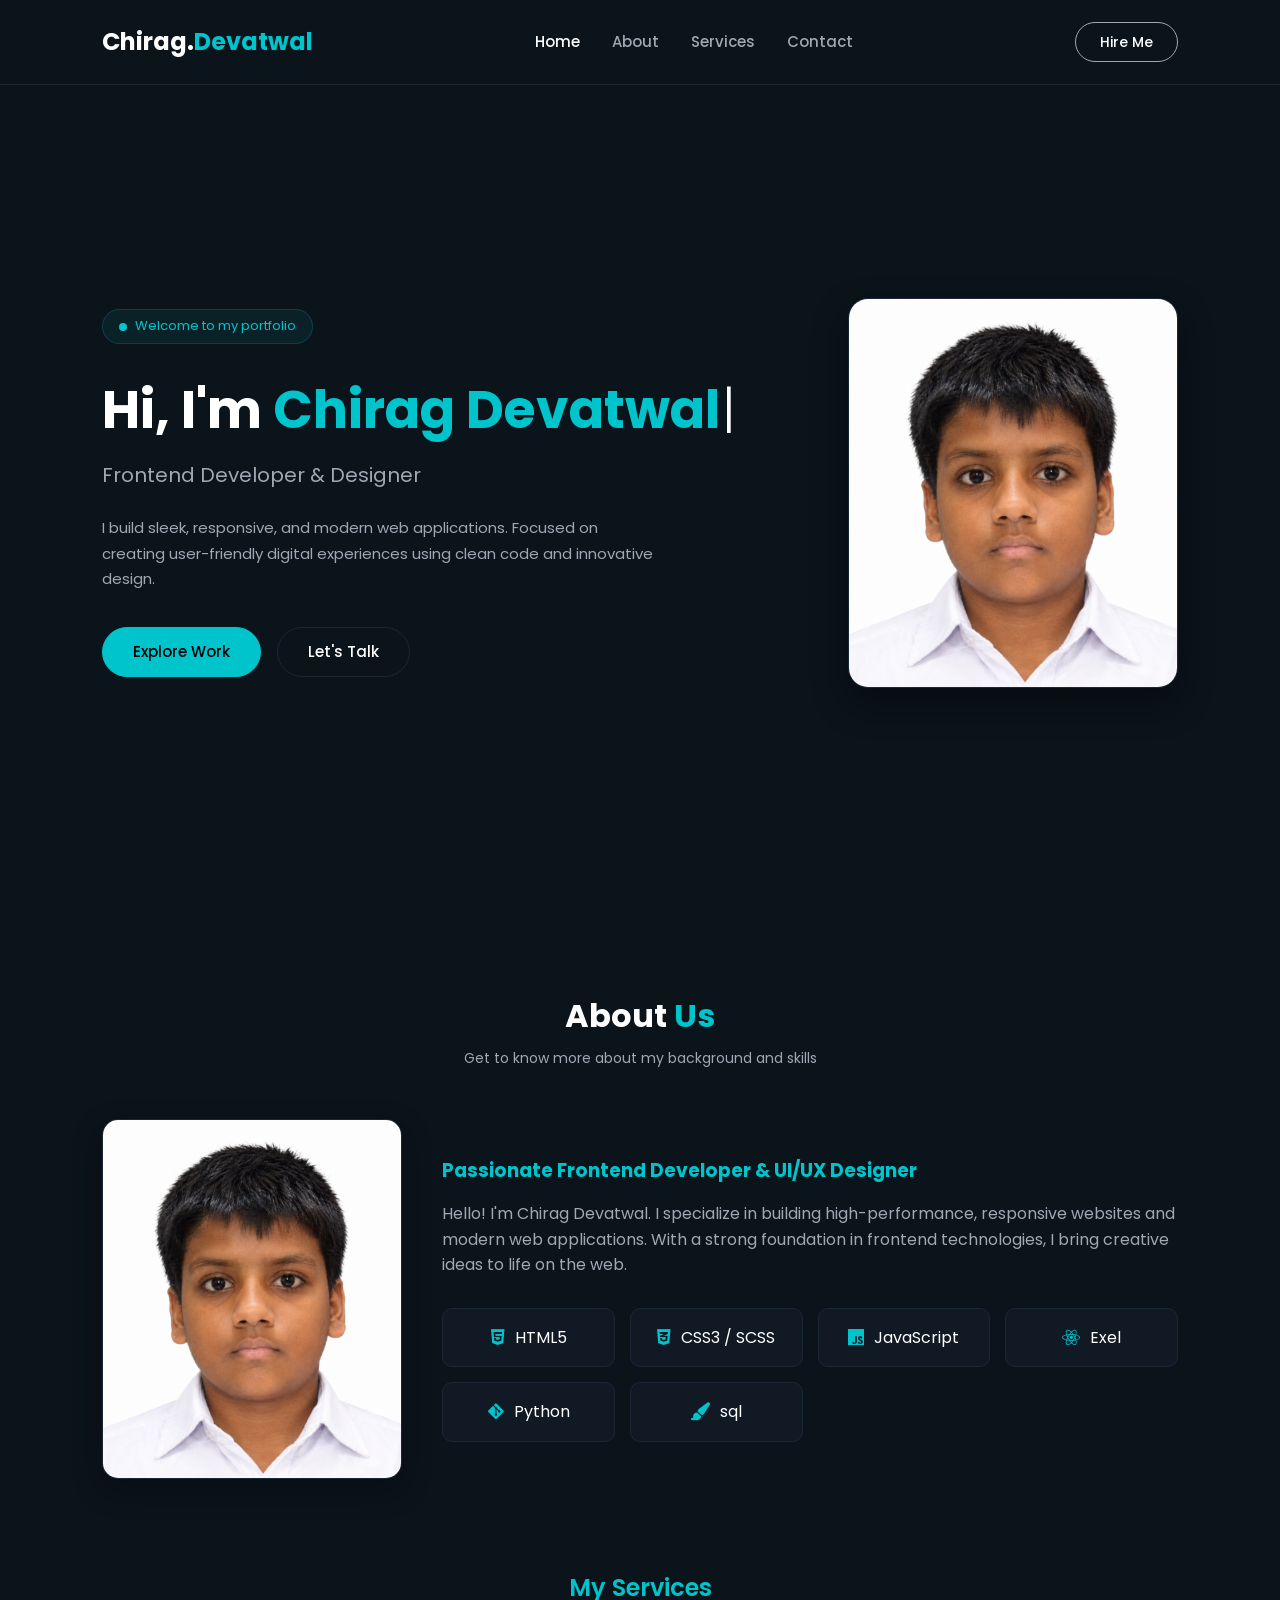
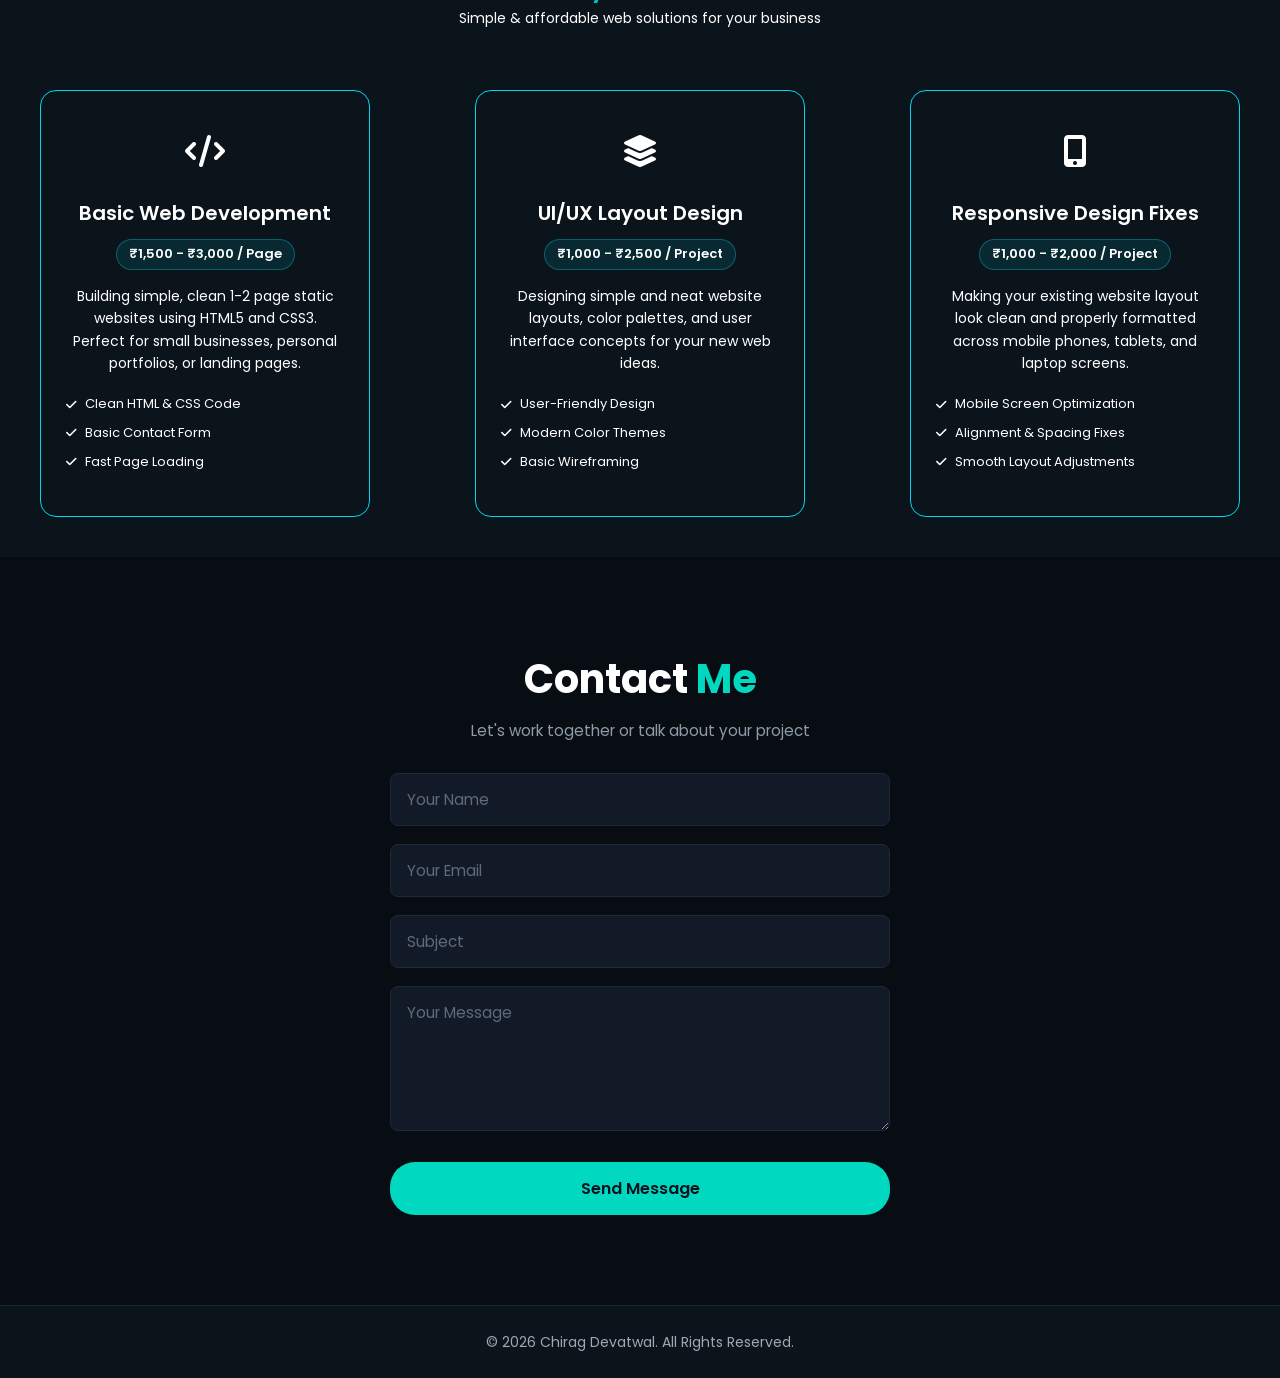
<file: Index.html>
<!DOCTYPE html>
<html lang="en">
<head>
    <meta charset="UTF-8">
    <meta name="viewport" content="width=device-width, initial-scale=1.0">
    <title>Chirag Devatwal | Portfolio</title>
    <link rel="stylesheet" href="style.css">
    <script src="script.js"></script>
    <!-- Font Awesome Icons -->
    <link rel="stylesheet" href="https://cdnjs.cloudflare.com/ajax/libs/font-awesome/6.4.0/css/all.min.css">
</head>
<body>

    <!-- Header / Navbar -->
    <header class="navbar">
        <div class="logo">
            Chirag.<span>Devatwal</span>
        </div>
        <nav>
            <ul>
                <li><a href="#home" class="active">Home</a></li>
                <li><a href="#about">About</a></li>
                <li><a href="#services">Services</a></li>
                <li><a href="#Contact">Contact</a></li>
            </ul>
        </nav>
        <a href="#Contact" class="btn-hire">Hire Me</a>
    </header>

    <!-- 1. HOME SECTION -->
    <section id="home" class="hero-section">
        <div class="hero-content">
            <div class="badge">
                <span class="dot"></span> Welcome to my portfolio
            </div>
            <h1>Hi, I'm <span class="typing-text">Chirag Devatwal</span><span class="cursor">|</span></h1>
            <h2>Frontend Developer & Designer</h2>
            <p>I build sleek, responsive, and modern web applications. Focused on creating user-friendly digital experiences using clean code and innovative design.</p>
            <div class="hero-buttons">
                <a href="#about" class="btn btn-primary">Explore Work</a>
                <a href="#Contact" class="btn btn-secondary">Let's Talk</a>
            </div>
        </div>
        <div class="hero-image">
            <div class="image-box">
                <img src="BB.JPG" alt="Chirag Devatwal">
            </div>
        </div>
    </section>

    <!-- 2. ABOUT US SECTION (WITH IMAGE PHOTO) -->
    <section id="about" class="section">
        <div class="section-title">
            <h2>About <span>Us</span></h2>
            <p>Get to know more about my background and skills</p>
        </div>
        <div class="about-container">
            <div class="about-image-box">
                <img src="BB.JPG" alt="About Chirag Devatwal">
            </div>
            <div class="about-text">
                <h3>Passionate Frontend Developer & UI/UX Designer</h3>
                <p>Hello! I'm Chirag Devatwal. I specialize in building high-performance, responsive websites and modern web applications. With a strong foundation in frontend technologies, I bring creative ideas to life on the web.</p>
                
                <div class="skills-grid">
                    <div class="skill-card"><i class="fab fa-html5"></i> HTML5</div>
                    <div class="skill-card"><i class="fab fa-css3-alt"></i> CSS3 / SCSS</div>
                    <div class="skill-card"><i class="fab fa-js"></i> JavaScript</div>
                    <div class="skill-card"><i class="fab fa-react"></i>Exel</div>
                    <div class="skill-card"><i class="fab fa-git-alt"></i>Python</div>
                    <div class="skill-card"><i class="fas fa-paint-brush"></i>sql</div>
                </div>
            </div>
        </div>
    </section>

    <!-- 3. SERVICES SECTION -->
 <!-- 3. Services Section (Beginner Friendly + Pricing) -->
    <section class="services" id="services">
        <h2 class="heading">My Services</h2>
        <p class="sub-heading">Simple & affordable web solutions for your business</p>

        <div class="services-container">

            <!-- Service 1: Web Development -->
            <div class="service-box">
                <div>
                    <div class="service-icon"><i class="fa-solid fa-code"></i></div>
                    <h3>Basic Web Development</h3>
                    <div class="price-tag">₹1,500 - ₹3,000 / Page</div>
                    <p>Building simple, clean 1-2 page static websites using HTML5 and CSS3. Perfect for small businesses, personal portfolios, or landing pages.</p>
                    <ul class="service-list">
                        <li><i class="fa-solid fa-check"></i> Clean HTML & CSS Code</li>
                        <li><i class="fa-solid fa-check"></i> Basic Contact Form</li>
                        <li><i class="fa-solid fa-check"></i> Fast Page Loading</li>
                    </ul>
                </div>
            </div>

            <!-- Service 2: UI/UX Layout Design -->
            <div class="service-box">
                <div>
                    <div class="service-icon"><i class="fa-solid fa-layer-group"></i></div>
                    <h3>UI/UX Layout Design</h3>
                    <div class="price-tag">₹1,000 - ₹2,500 / Project</div>
                    <p>Designing simple and neat website layouts, color palettes, and user interface concepts for your new web ideas.</p>
                    <ul class="service-list">
                        <li><i class="fa-solid fa-check"></i> User-Friendly Design</li>
                        <li><i class="fa-solid fa-check"></i> Modern Color Themes</li>
                        <li><i class="fa-solid fa-check"></i> Basic Wireframing</li>
                    </ul>
                </div>
            </div>

            <!-- Service 3: Responsive Web Design -->
            <div class="service-box">
                <div>
                    <div class="service-icon"><i class="fa-solid fa-mobile-screen-button"></i></div>
                    <h3>Responsive Design Fixes</h3>
                    <div class="price-tag">₹1,000 - ₹2,000 / Project</div>
                    <p>Making your existing website layout look clean and properly formatted across mobile phones, tablets, and laptop screens.</p>
                    <ul class="service-list">
                        <li><i class="fa-solid fa-check"></i> Mobile Screen Optimization</li>
                        <li><i class="fa-solid fa-check"></i> Alignment & Spacing Fixes</li>
                        <li><i class="fa-solid fa-check"></i> Smooth Layout Adjustments</li>
                    </ul>
                </div>
            </div>

        </div>
    </section>
    </section>


   <!-- 5. CONTACT SECTION -->
    <section id="Contact" class="section bg-darker">
        <div class="contact-container">
            <h1 class="title">Contact <span>Me</span></h1>
            <p class="subtitle">Let's work together or talk about your project</p>

            <form class="contact-form" action="#" method="POST">
                <div class="input-group">
                    <input type="text" id="name" name="name" placeholder="Your Name" required>
                </div>

                <div class="input-group">
                    <input type="email" id="email" name="email" placeholder="Your Email" required>
                </div>

                <div class="input-group">
                    <input type="text" id="subject" name="subject" placeholder="Subject" required>
                </div>

                <div class="input-group">
                    <textarea id="message" name="message" rows="5" placeholder="Your Message" required></textarea>
                </div>

                <button type="submit" class="submit-btn">Send Message</button>
            </form>
        </div>
        
        <!-- Toast Notification Container -->
        <div class="toast">✔ Message sent successfully!</div>
    </section>

    <!-- Footer -->
    <footer>
        <p>&copy; 2026 Chirag Devatwal. All Rights Reserved.</p>
    </footer>

    <!-- Script for Video-exact Typing Animation -->
    <script src="script.js"></script> 
</body>
</html>
</file>
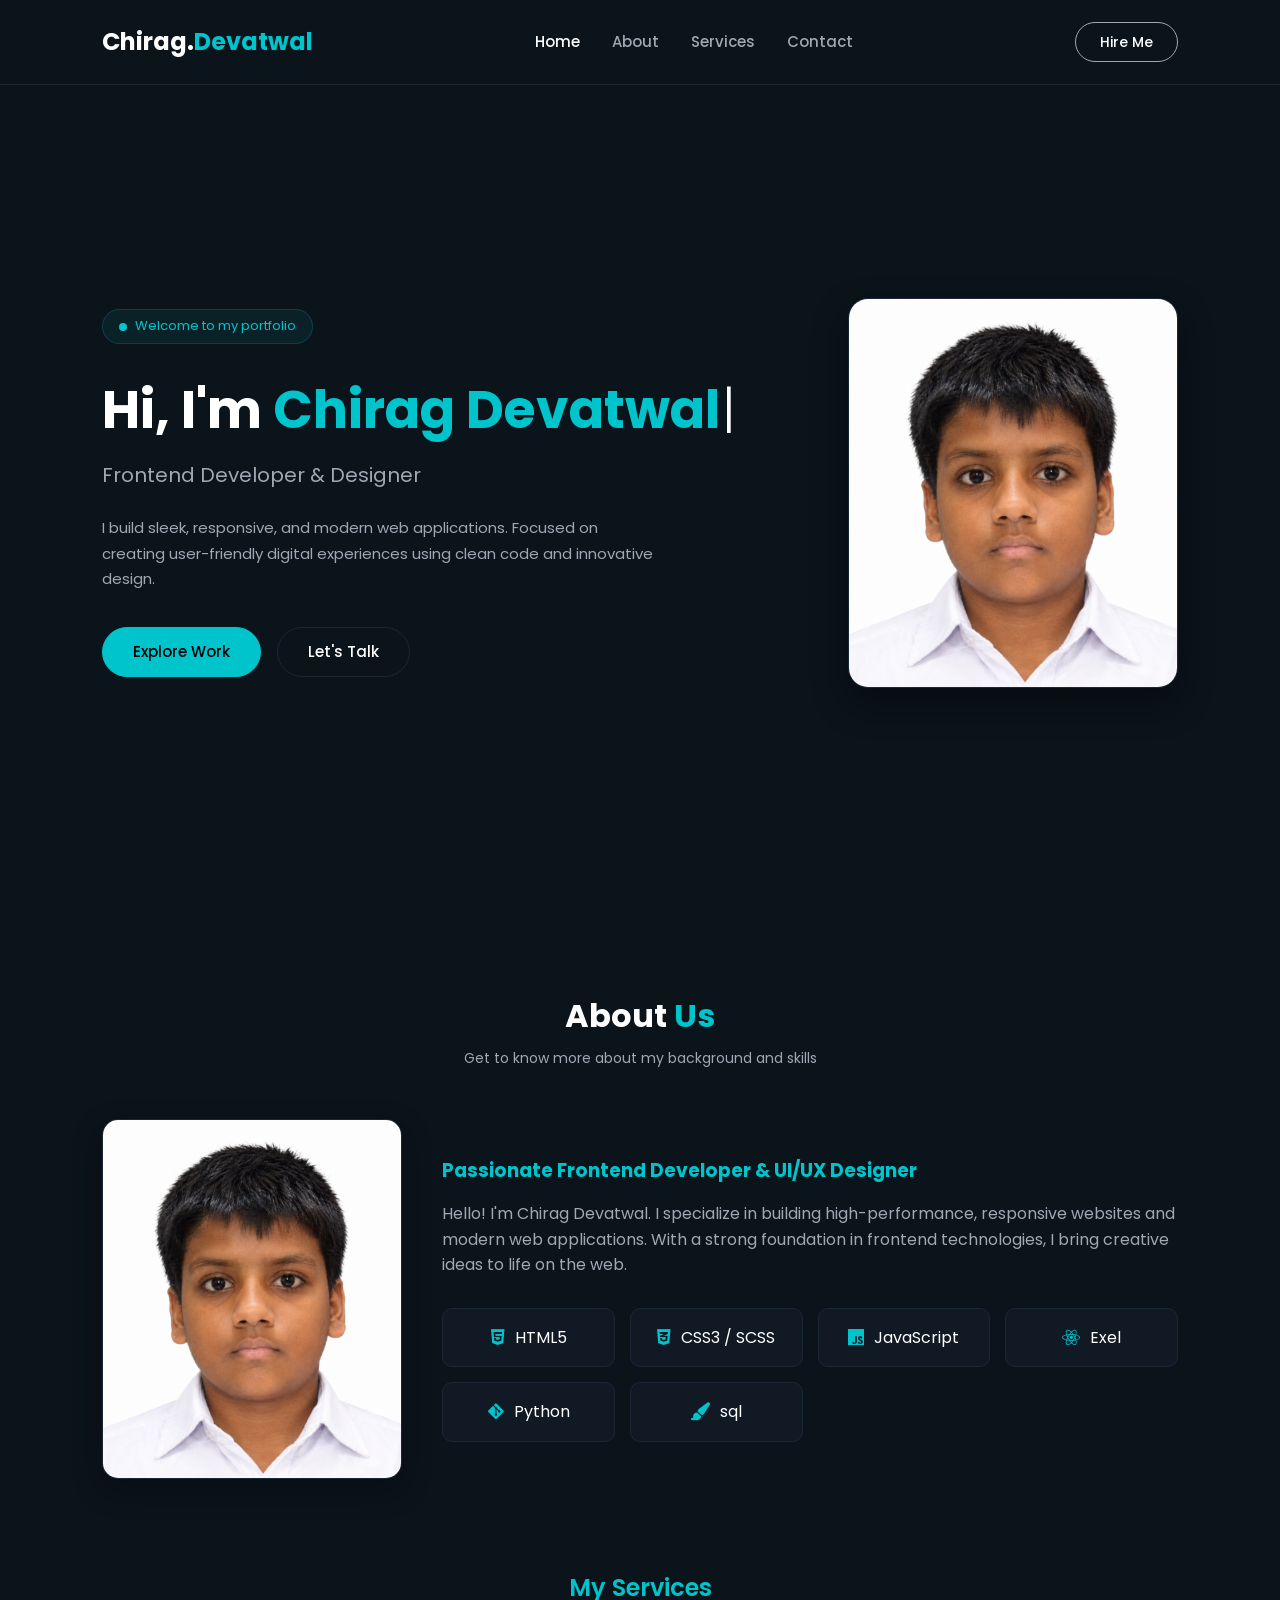
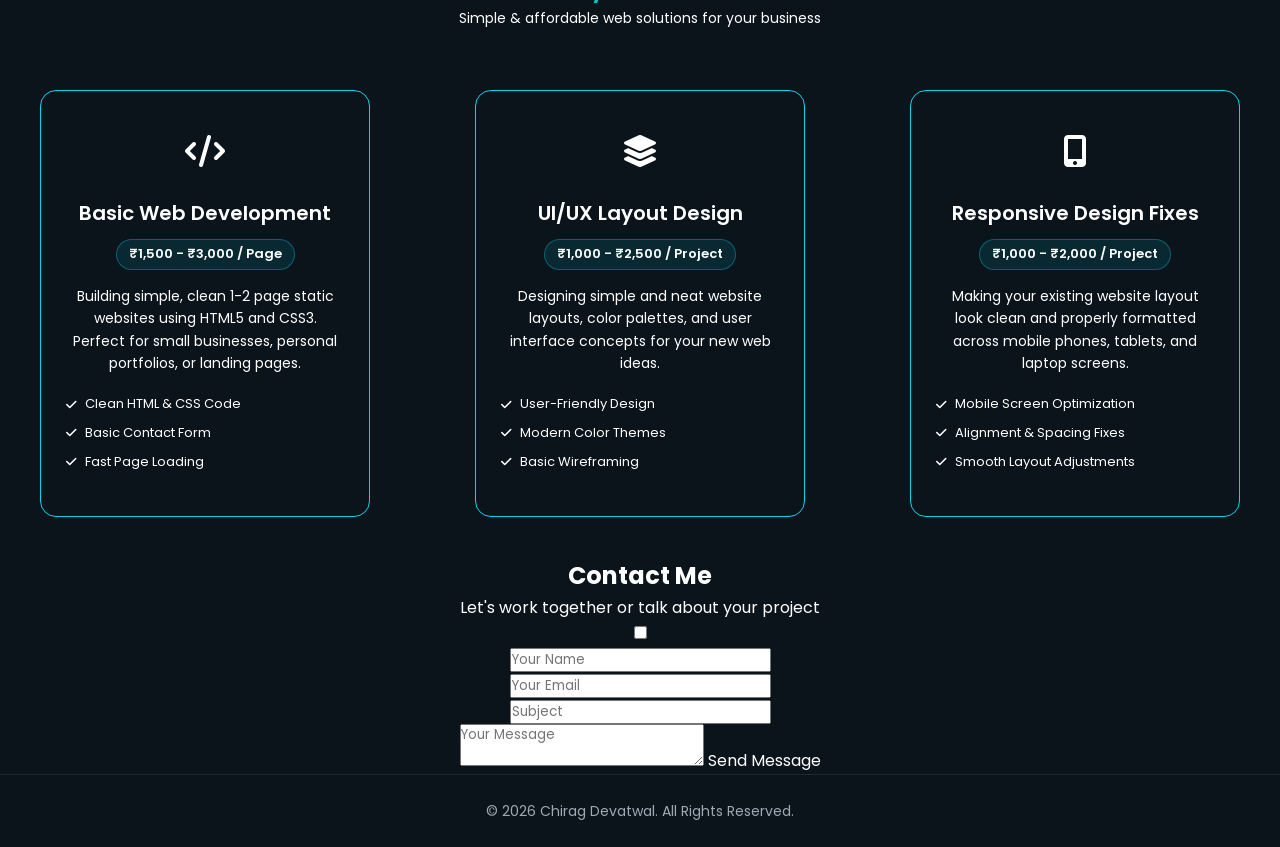
<file: personalpotfolio.html>
<!DOCTYPE html>
<html lang="en">
<head>
    <meta charset="UTF-8">
    <meta name="viewport" content="width=device-width, initial-scale=1.0">
    <title>Chirag Devatwal | Portfolio</title>
    <link rel="stylesheet" href="style.css">
    <!-- Font Awesome Icons -->
    <link rel="stylesheet" href="https://cdnjs.cloudflare.com/ajax/libs/font-awesome/6.4.0/css/all.min.css">
</head>
<body>

    <!-- Header / Navbar -->
    <header class="navbar">
        <div class="logo">
            Chirag.<span>Devatwal</span>
        </div>
        <nav>
            <ul>
                <li><a href="#home" class="active">Home</a></li>
                <li><a href="#about">About</a></li>
                <li><a href="#services">Services</a></li>
                <li><a href="#contact">Contact</a></li>
            </ul>
        </nav>
        <a href="#contact" class="btn-hire">Hire Me</a>
    </header>

    <!-- 1. HOME SECTION -->
    <section id="home" class="hero-section">
        <div class="hero-content">
            <div class="badge">
                <span class="dot"></span> Welcome to my portfolio
            </div>
            <h1>Hi, I'm <span class="typing-text">Chirag Devatwal</span><span class="cursor">|</span></h1>
            <h2>Frontend Developer & Designer</h2>
            <p>I build sleek, responsive, and modern web applications. Focused on creating user-friendly digital experiences using clean code and innovative design.</p>
            <div class="hero-buttons">
                <a href="#portfolio" class="btn btn-primary">Explore Work</a>
                <a href="#contact" class="btn btn-secondary">Let's Talk</a>
            </div>
        </div>
        <div class="hero-image">
            <div class="image-box">
                <img src="BB.JPG" alt="Chirag Devatwal">
            </div>
        </div>
    </section>

    <!-- 2. ABOUT US SECTION (WITH IMAGE PHOTO) -->
    <section id="about" class="section">
        <div class="section-title">
            <h2>About <span>Us</span></h2>
            <p>Get to know more about my background and skills</p>
        </div>
        <div class="about-container">
            <div class="about-image-box">
                <img src="BB.JPG" alt="About Chirag Devatwal">
            </div>
            <div class="about-text">
                <h3>Passionate Frontend Developer & UI/UX Designer</h3>
                <p>Hello! I'm Chirag Devatwal. I specialize in building high-performance, responsive websites and modern web applications. With a strong foundation in frontend technologies, I bring creative ideas to life on the web.</p>
                
                <div class="skills-grid">
                    <div class="skill-card"><i class="fab fa-html5"></i> HTML5</div>
                    <div class="skill-card"><i class="fab fa-css3-alt"></i> CSS3 / SCSS</div>
                    <div class="skill-card"><i class="fab fa-js"></i> JavaScript</div>
                    <div class="skill-card"><i class="fab fa-react"></i>Exel</div>
                    <div class="skill-card"><i class="fab fa-git-alt"></i>Python</div>
                    <div class="skill-card"><i class="fas fa-paint-brush"></i>sql</div>
                </div>
            </div>
        </div>
    </section>

    <!-- 3. SERVICES SECTION -->
 <!-- 3. Services Section (Beginner Friendly + Pricing) -->
    <section class="services" id="services">
        <h2 class="heading">My Services</h2>
        <p class="sub-heading">Simple & affordable web solutions for your business</p>

        <div class="services-container">

            <!-- Service 1: Web Development -->
            <div class="service-box">
                <div>
                    <div class="service-icon"><i class="fa-solid fa-code"></i></div>
                    <h3>Basic Web Development</h3>
                    <div class="price-tag">₹1,500 - ₹3,000 / Page</div>
                    <p>Building simple, clean 1-2 page static websites using HTML5 and CSS3. Perfect for small businesses, personal portfolios, or landing pages.</p>
                    <ul class="service-list">
                        <li><i class="fa-solid fa-check"></i> Clean HTML & CSS Code</li>
                        <li><i class="fa-solid fa-check"></i> Basic Contact Form</li>
                        <li><i class="fa-solid fa-check"></i> Fast Page Loading</li>
                    </ul>
                </div>
            </div>

            <!-- Service 2: UI/UX Layout Design -->
            <div class="service-box">
                <div>
                    <div class="service-icon"><i class="fa-solid fa-layer-group"></i></div>
                    <h3>UI/UX Layout Design</h3>
                    <div class="price-tag">₹1,000 - ₹2,500 / Project</div>
                    <p>Designing simple and neat website layouts, color palettes, and user interface concepts for your new web ideas.</p>
                    <ul class="service-list">
                        <li><i class="fa-solid fa-check"></i> User-Friendly Design</li>
                        <li><i class="fa-solid fa-check"></i> Modern Color Themes</li>
                        <li><i class="fa-solid fa-check"></i> Basic Wireframing</li>
                    </ul>
                </div>
            </div>

            <!-- Service 3: Responsive Web Design -->
            <div class="service-box">
                <div>
                    <div class="service-icon"><i class="fa-solid fa-mobile-screen-button"></i></div>
                    <h3>Responsive Design Fixes</h3>
                    <div class="price-tag">₹1,000 - ₹2,000 / Project</div>
                    <p>Making your existing website layout look clean and properly formatted across mobile phones, tablets, and laptop screens.</p>
                    <ul class="service-list">
                        <li><i class="fa-solid fa-check"></i> Mobile Screen Optimization</li>
                        <li><i class="fa-solid fa-check"></i> Alignment & Spacing Fixes</li>
                        <li><i class="fa-solid fa-check"></i> Smooth Layout Adjustments</li>
                    </ul>
                </div>
            </div>

        </div>
    </section>
    </section>


    <!-- 5. CONTACT SECTION -->
    
  <div class="contact-container">
    <h2>Contact <span>Me</span></h2>
    <p>Let's work together or talk about your project</p>

    <!-- Hidden Checkbox Trigger -->
    <input type="checkbox" id="toast-trigger">

    <div class="form-group">
        <form style="max-width: 600px; margin: auto;">
      <input type="text" placeholder="Your Name">
      <input type="email" placeholder="Your Email">
      <input type="text" placeholder="Subject">
      <textarea placeholder="Your Message"></textarea>
      
      <!-- Label button ki tarah kaam karega -->
      <label for="toast-trigger" class="btn-send">Send Message</label>
      </form>
    </div>

    <!-- Toast Notification Container -->
    <div class="toast">✔ Message sent successfully!</div>
  </div>
        
    </section>

    <!-- Footer -->
    <footer>
        <p>&copy; 2026 Chirag Devatwal. All Rights Reserved.</p>
    </footer>

    <!-- Script for Video-exact Typing Animation -->
    <script src="script.js"></script>
</body>
</html>
</file>
<file: style.css>
@import url('https://fonts.googleapis.com/css2?family=Poppins:wght@300;400;500;600;700&display=swap');

* {
    margin: 0;
    padding: 0;
    box-sizing: border-box;
    font-family: 'Poppins', sans-serif;
    scroll-behavior: smooth;
}

:root {
    --bg-color: #0b131b;
    --card-bg: #111a24;
    --darker-bg: #070d13;
    --primary-color: #00c4cc;
    --text-color: #ffffff;
    --text-muted: #9fa8b3;
    --border-color: #1a2836;
}

body {
    background-color: var(--bg-color);
    color: var(--text-color);
    line-height: 1.6;
}

/* Navbar */
.navbar {
    display: flex;
    justify-content: space-between;
    align-items: center;
    padding: 22px 8%;
    background-color: var(--bg-color);
    position: sticky;
    top: 0;
    z-index: 1000;
    border-bottom: 1px solid var(--border-color);
}

.logo {
    font-size: 24px;
    font-weight: 700;
    color: #fff;
}

.logo span {
    color: var(--primary-color);
}

nav ul {
    display: flex;
    list-style: none;
    gap: 32px;
}

nav ul li a {
    text-decoration: none;
    color: var(--text-muted);
    font-weight: 500;
    font-size: 15px;
    transition: 0.3s;
}

nav ul li a:hover,
nav ul li a.active {
    color: #fff;
}

.btn-hire {
    text-decoration: none;
    padding: 8px 24px;
    border: 1px solid var(--text-muted);
    border-radius: 20px;
    color: #fff;
    font-size: 14px;
    font-weight: 500;
    transition: 0.3s;
}

.btn-hire:hover {
    background-color: var(--primary-color);
    border-color: var(--primary-color);
    color: #000;
}

/* Hero Section */
.hero-section {
    display: flex;
    align-items: center;
    justify-content: space-between;
    padding: 80px 8%;
    min-height: calc(100vh - 85px);
}

.hero-content {
    max-width: 560px;
}

.badge {
    display: inline-flex;
    align-items: center;
    gap: 8px;
    background: rgba(0, 196, 204, 0.08);
    color: var(--primary-color);
    padding: 6px 16px;
    border-radius: 20px;
    font-size: 13px;
    margin-bottom: 24px;
    border: 1px solid rgba(0, 196, 204, 0.2);
}

.badge .dot {
    width: 8px;
    height: 8px;
    background-color: var(--primary-color);
    border-radius: 50%;
}

.hero-content h1 {
    font-size: 52px;
    font-weight: 700;
    margin-bottom: 8px;
    white-space: nowrap;
}

.typing-text {
    color: var(--primary-color);
}

.cursor {
    color: #fff;
    font-weight: 300;
    margin-left: 2px;
    animation: blink 0.7s infinite;
}

@keyframes blink {
    0%, 100% { opacity: 1; }
    50% { opacity: 0; }
}

.hero-content h2 {
    font-size: 20px;
    color: var(--text-muted);
    font-weight: 400;
    margin-bottom: 24px;
}

.hero-content p {
    color: var(--text-muted);
    font-size: 15px;
    line-height: 1.7;
    margin-bottom: 35px;
}

.hero-buttons {
    display: flex;
    gap: 16px;
}

.btn {
    text-decoration: none;
    padding: 12px 30px;
    border-radius: 25px;
    font-weight: 500;
    font-size: 15px;
    transition: 0.3s;
}

.btn-primary {
    background-color: var(--primary-color);
    color: #000;
    border: 1px solid var(--primary-color);
}

.btn-primary:hover {
    background-color: transparent;
    color: var(--primary-color);
}

.btn-secondary {
    background-color: transparent;
    color: #fff;
    border: 1px solid var(--border-color);
}

.btn-secondary:hover {
    border-color: #fff;
}

/* Hero Image */
.hero-image {
    display: flex;
    justify-content: center;
}

.image-box {
    width: 330px;
    height: 390px;
    border-radius: 20px;
    overflow: hidden;
    background-color: var(--card-bg);
    box-shadow: 0 15px 35px rgba(0, 0, 0, 0.4);
    border: 1px solid var(--border-color);
}

.image-box img {
    width: 100%;
    height: 100%;
    object-fit: cover;
}

/* Sections Styling */
.section {
    padding: 90px 8%;
}

.bg-darker {
    background-color: var(--darker-bg);
}

.section-title {
    text-align: center;
    margin-bottom: 50px;
}

.section-title h2 {
    font-size: 32px;
}

.section-title h2 span {
    color: var(--primary-color);
}

.section-title p {
    color: var(--text-muted);
    font-size: 14px;
    margin-top: 5px;
}

/* About Us Section with Image */
.about-container {
    display: flex;
    align-items: center;
    gap: 40px;
    max-width: 1100px;
    margin: 0 auto;
}

.about-image-box {
    width: 300px;
    height: 360px;
    flex-shrink: 0;
    border-radius: 16px;
    overflow: hidden;
    background-color: var(--card-bg);
    border: 1px solid var(--border-color);
    box-shadow: 0 10px 30px rgba(0, 0, 0, 0.3);
}

.about-image-box img {
    width: 100%;
    height: 100%;
    object-fit: cover;
}

.about-text {
    flex: 1;
}

.about-text h3 {
    margin-bottom: 15px;
    color: var(--primary-color);
}

.about-text p {
    color: var(--text-muted);
    margin-bottom: 30px;
}

.skills-grid {
    display: grid;
    grid-template-columns: repeat(auto-fit, minmax(150px, 1fr));
    gap: 15px;
}

.skill-card {
    background: var(--card-bg);
    padding: 16px;
    border-radius: 10px;
    border: 1px solid var(--border-color);
    display: flex;
    align-items: center;
    justify-content: center;
    gap: 10px;
}

.skill-card i {
    color: var(--primary-color);
    font-size: 18px;
}

/* 3. Services Section (Beginner Friendly + Pricing) */
        .services {
            background: var(--bg-color);
        }

        .services-container {
            display: grid;
            grid-template-columns: repeat(auto-fit, minmax(280px, 1fr));
            gap: 25px;
        }

        .service-box {
            background: var(--second-bg-color);
            padding: 35px 25px;
            border-radius: 16px;
            border: 1px solid rgba(2, 230, 255, 0.929);
            transition: 0.4s ease;
            text-align: center;
            display: flex;
            flex-direction: column;
            justify-content: center;
            gap: -15px;
            margin: 40px;
        }

        .service-box:hover {
            transform: translateY(-8px);
            border-color: var(--main-color);
            box-shadow: 0 10px 30px rgba(1, 91, 101, 0.79);
            margin: 10px;

        }

        .service-icon {
            font-size: 32px;
            color: var(--main-color);
            margin-bottom: 20px;
        }

        .service-box h3 {
            font-size: 20px;
            font-weight: 600;
            margin-bottom: 10px;
            color: var(--text-color);
        }

        .price-tag {
            display: inline-block;
            background: rgba(0, 229, 255, 0.1);
            color: var(--main-color);
            padding: 4px 12px;
            border-radius: 20px;
            font-size: 13px;
            font-weight: 600;
            margin-bottom: 15px;
            border: 1px solid rgba(0, 229, 255, 0.3);
        }

        .service-box p {
            font-size: 14px;
            color: var(--text-secondary);
            line-height: 1.6;
            margin-bottom: 20px;
        }

        .service-list {
            list-style: none;
        }

        .service-list li {
            font-size: 13px;
            color: var(--text-secondary);
            margin-bottom: 8px;
            display: flex;
            align-items: center;
            gap: 8px;
        }

        .service-list li i {
            color: var(--accent-green);
            font-size: 12px;
        }
        .heading{
            color:#00c4cc;
            font-size: 24px;
            font-weight: 600;
            justify-content: center;
            display: flex;
            align-items: center;
            text-align: center;
        }
.sub-heading{
    color: #ffffff;
    font-size: 14px;
    font-weight: 400;
    justify-content: center;
    display: flex;
    align-items: center;
    text-align: center;
    margin-bottom: 20px;
}



/* Contact Section */
#Contact {
    display: flex;
    justify-content: center;
    align-items: center;
    padding: 90px 8%;
    width: 100%;
}

/* Contact Container Center Alignment */
.contact-container {
    width: 100%;
    max-width: 500px;
    margin: 0 auto; /* Center horizontal alignment */
    text-align: center;
}

/* Main Heading */
.title {
    font-size: 2.5rem;
    font-weight: 700;
    margin-bottom: 8px;
    color: #ffffff;
}

/* Heading Highlight Color */
.title span {
    color: #00d9c0;
}

/* Subtitle */
.subtitle {
    font-size: 0.95rem;
    color: #8f9ba8;
    margin-bottom: 30px;
}

/* Form Layout */
.contact-form {
    display: flex;
    flex-direction: column;
    gap: 18px;
}

/* Input Fields Styling */
.input-group input,
.input-group textarea {
    width: 100%;
    background-color: #121927;
    border: 1px solid #1e293b;
    border-radius: 8px;
    padding: 14px 16px;
    color: #ffffff;
    font-size: 0.95rem;
    outline: none;
    transition: all 0.3s ease;
}

/* Placeholder Styling */
.input-group input::placeholder,
.input-group textarea::placeholder {
    color: #5d6b7c;
}

/* Textarea Resize Control */
.input-group textarea {
    resize: vertical;
    min-height: 120px;
}

/* Input Focus Glow Effect */
.input-group input:focus,
.input-group textarea:focus {
    border-color: #00d9c0;
    box-shadow: 0 0 8px rgba(0, 217, 192, 0.2);
}

/* Submit Button Styling */
.submit-btn {
    background-color: #00d9c0;
    color: #0b111e;
    font-size: 1rem;
    font-weight: 600;
    padding: 14px;
    border: none;
    border-radius: 25px;
    cursor: pointer;
    margin-top: 5px;
    transition: all 0.3s ease;
    width: 100%;
}

/* Submit Button Hover Effect */
.submit-btn:hover {
    background-color: #00bfa8;
    transform: translateY(-2px);
    box-shadow: 0 4px 15px rgba(0, 217, 192, 0.3);
}

.submit-btn:active {
    transform: translateY(0);
}

/* Toast Notification Styling */
.toast {
    position: fixed;
    bottom: -100px; /* Shuru me screen ke bahar rahega */
    left: 20px;
    background-color: #121a29;
    color: #00d2c6;
    border: 1px solid #04a49c;
    padding: 14px 24px;
    border-radius: 8px;
    box-shadow: 0px 4px 15px rgba(0, 0, 0, 0.5);
    font-size: 14px;
    font-weight: 500;
    z-index: 1000;
    opacity: 0;
    transition: all 0.5s ease-in-out;
}

/* Jab form submit hoga tab ye class activate hogi */
.toast.show {
    bottom: 30px; /* Screen par andar aane ke liye */
    opacity: 1;
}   

    /* Button par click hote hi Animation chalega */
    #toast-trigger:checked ~ .toast {
      animation: showToast 4s forwards;
    }

    @keyframes showToast {
      0% {
        bottom: -100px;
        opacity: 0;
      }
      15% {
        bottom: 30px; /* Bottom Left Position */
        opacity: 1;
      }
      85% {
        bottom: 30px;
        opacity: 1;
      }
      100% {
        bottom: -100px;
        opacity: 0;
      }
    }

/* Footer */
footer {
    text-align: center;
    padding: 25px;
    border-top: 1px solid var(--border-color);
    color: var(--text-muted);
    font-size: 14px;
}

/* Responsive UI */
@media (max-width: 768px) {
    .navbar {
        flex-direction: column;
        gap: 15px;
    }
    
    .hero-section {
        flex-direction: column-reverse;
        text-align: center;
        gap: 40px;
    }

    .about-container {
        flex-direction: column;
        text-align: center;
    }
    
    .hero-buttons {
        justify-content: center;
    }
}
</file>
